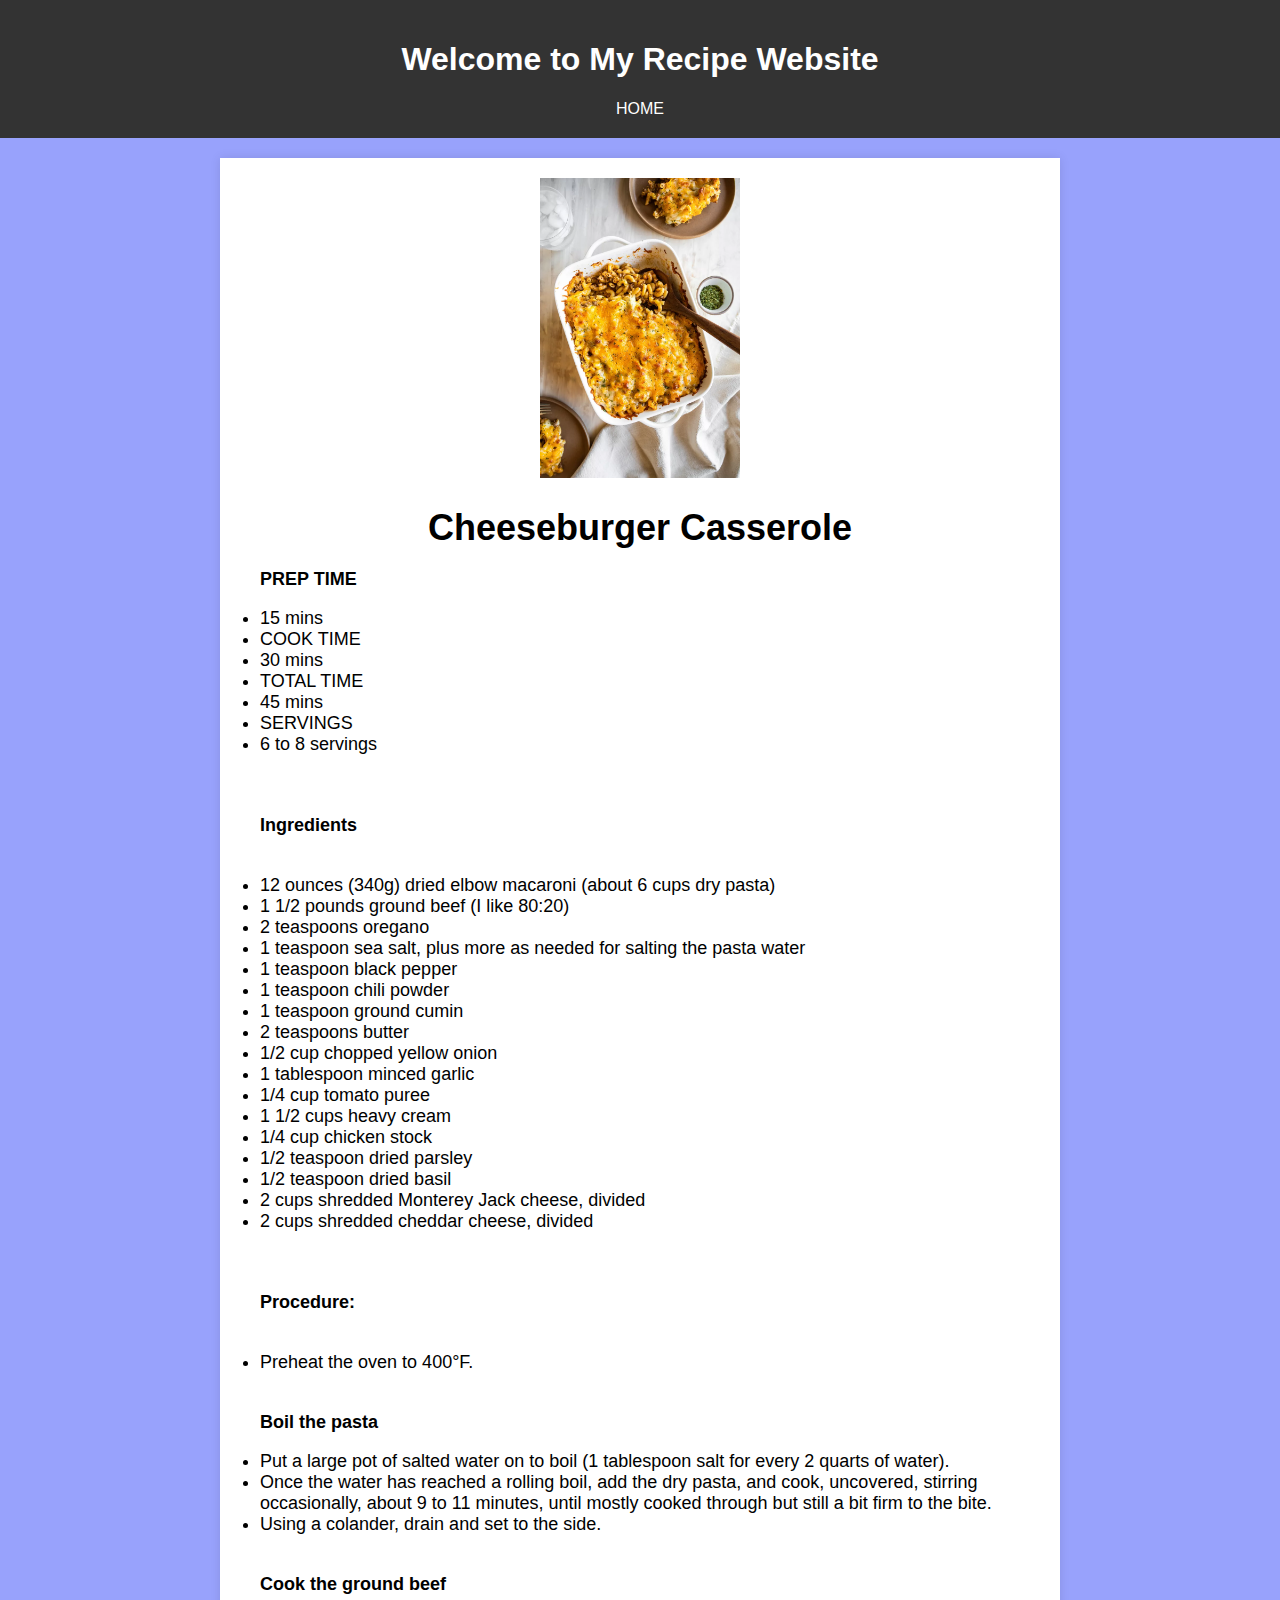
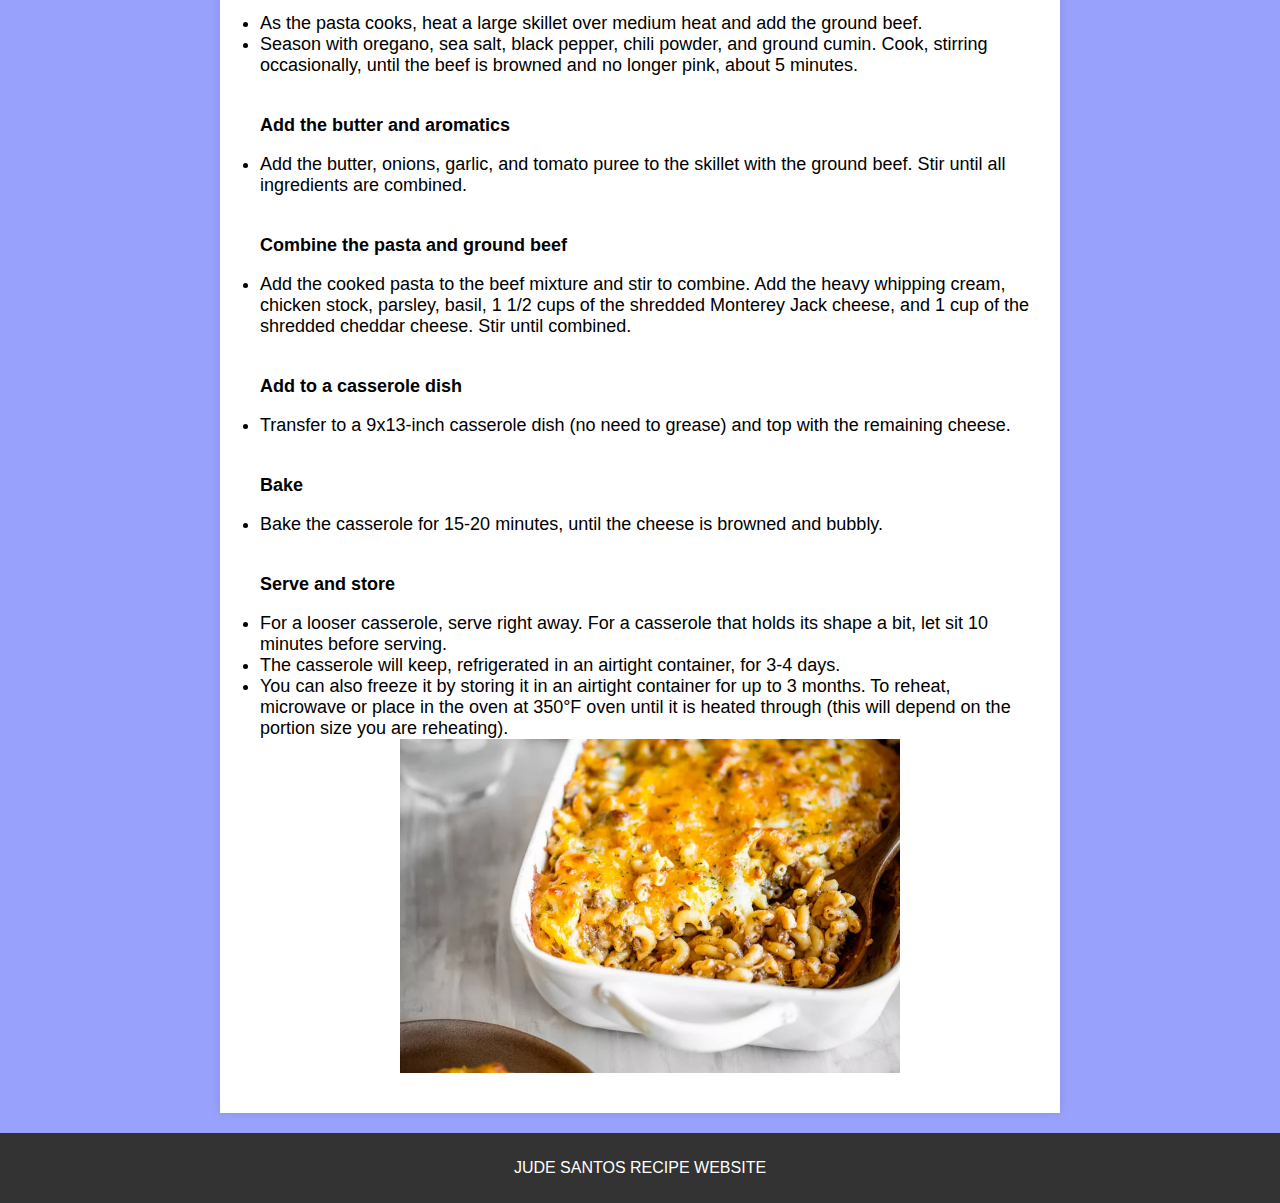
<file: CheeseburgerCasserole.html>
<!DOCTYPE html>
<html lang="en">
<head>
    <meta charset="UTF-8">
    <meta name="viewport" content="width=device-width, initial-scale=1.0">
    <link rel="stylesheet" href="index.html">
    <title>Cheeseburger Casserole</title>
    <style>
        /* Your CSS styles specific to Cheeseburger Casserole page here */
        body {
            font-family: "Cambria Math", sans-serif;
            background-color: #98a2fc;
            margin: 0;
            padding: 0;
        }

        header {
            background-color: #333;
            color: white;
            text-align: center;
            padding: 20px 0;
        }

        nav {
            margin-top: 20px;
        }

        nav a {
            text-decoration: none;
            color: white;
            margin: 0 15px;
        }

        .recipe-container {
            max-width: 800px;
            margin: 20px auto;
            padding: 20px;
            background-color: white;
            box-shadow: 0 0 10px rgba(0, 0, 0, 0.1);
            text-align: center;
        }

        .recipe-image {
            max-width: 100%;
            height: auto;
            margin: 0 auto 20px; /* Center the image horizontally */
            display: block;
        }

        .recipe-title {
            font-size: 36px;
            margin-bottom: 20px;
        }

        .recipe-description {
            font-size: 18px;
            text-align: left; /* Align the text to the left */
            margin: 0; /* Remove default margin */
        }

        .recipe-instructions {
            font-size: 18px;
            text-align: left;
            margin: 0;
            padding-left: 20px; /* Add left padding for bullet points */
        }

        footer {
            background-color: #333;
            color: white;
            text-align: center;
            padding: 10px 0;
        }
        
    </style>
</head>
<body>
    <header>
        <h1>Welcome to My Recipe Website</h1>
        <nav>
            
            <a href="index.html">HOME</a>
        </nav>
    </header>
    <section class="recipe-container">
        <img src="Cheeseburger-Casserole-01.webp" alt="Cheeseburger Casserole" class="recipe-image" width="200" height="200">
        <h2 class="recipe-title">Cheeseburger Casserole</h2>
        <p class="recipe-instructions"><b>PREP TIME</p><br></b>
        <ul class="recipe-instructions">
            <li>15 mins</li>
            <li>COOK TIME</li>
            <li>30 mins</li>
            <li>TOTAL TIME</li>
            <li>45 mins</li>
            <li>SERVINGS</li>
            <li>6 to 8 servings</li><br><br>
            
        <p class="recipe-Ingredients"><b>Ingredients</p><br></b>
            <li>12 ounces (340g) dried elbow macaroni (about 6 cups dry pasta)</li>
            <li>1 1/2 pounds ground beef (I like 80:20)</li>
            <li>2 teaspoons oregano</li>
            <li>1 teaspoon sea salt, plus more as needed for salting the pasta water</li>
            <li>1 teaspoon black pepper</li>
            <li>1 teaspoon chili powder</li>
            <li>1 teaspoon ground cumin</li>
            <li>2 teaspoons butter</li>
            <li>1/2 cup chopped yellow onion</li>
            <li>1 tablespoon minced garlic</li>
            <li>1/4 cup tomato puree</li>
            <li>1 1/2 cups heavy cream</li>
            <li>1/4 cup chicken stock</li>
            <li>1/2 teaspoon dried parsley</li>
            <li>1/2 teaspoon dried basil</li>
            <li>2 cups shredded Monterey Jack cheese, divided</li>
            <li>2 cups shredded cheddar cheese, divided</li> <br><br>

            <p class="recipe-Procedure"><b>Procedure:</p><br></b>

            <li>Preheat the oven to 400°F.</li><br> 
            <b><p>Boil the pasta</p></b>
            <li>Put a large pot of salted water on to boil (1 tablespoon salt for every 2 quarts of water).</li>
            <li>Once the water has reached a rolling boil, add the dry pasta, and cook, uncovered, stirring occasionally, about 9 to 11 minutes, until mostly cooked through but still a bit firm to the bite. </li>
            <li>Using a colander, drain and set to the side.</li><br>
            <b><p>Cook the ground beef</p></b>
            <li>As the pasta cooks, heat a large skillet over medium heat and add the ground beef.</li>
            <li>Season with oregano, sea salt, black pepper, chili powder, and ground cumin. Cook, stirring occasionally, until the beef is browned and no longer pink, about 5 minutes.</li><br>
            <b><p>Add the butter and aromatics</p></b>
            <li>Add the butter, onions, garlic, and tomato puree to the skillet with the ground beef. Stir until all ingredients are combined.</li><br>
            <b><p>Combine the pasta and ground beef</p></b>
            <li>Add the cooked pasta to the beef mixture and stir to combine. Add the heavy whipping cream, chicken stock, parsley, basil, 1 1/2 cups of the shredded Monterey Jack cheese, and 1 cup of the shredded cheddar cheese. Stir until combined.</li><br>
            <b><p>Add to a casserole dish</p></b>
            <li>Transfer to a 9x13-inch casserole dish (no need to grease) and top with the remaining cheese.</li><br>
            <b><p>Bake</p></b>
            <li>Bake the casserole for 15-20 minutes, until the cheese is browned and bubbly.</li><br>
            <b><p>Serve and store</p></b>
            <li>For a looser casserole, serve right away. For a casserole that holds its shape a bit, let sit 10 minutes before serving. </li>
            <li>The casserole will keep, refrigerated in an airtight container, for 3-4 days.</li>
            <li>You can also freeze it by storing it in an airtight container for up to 3 months. To reheat, microwave or place in the oven at 350°F oven until it is heated through (this will depend on the portion size you are reheating).</li>

            
            <img src="Cheeseburger-Casserole-02.png " alt="Cheeseburger Casserole" class="recipe-image" width="500" height="200">
        </ul>
    </section>
    <footer>
        <p> JUDE SANTOS RECIPE WEBSITE</p>
    </footer>
</body>
</html>
</file>
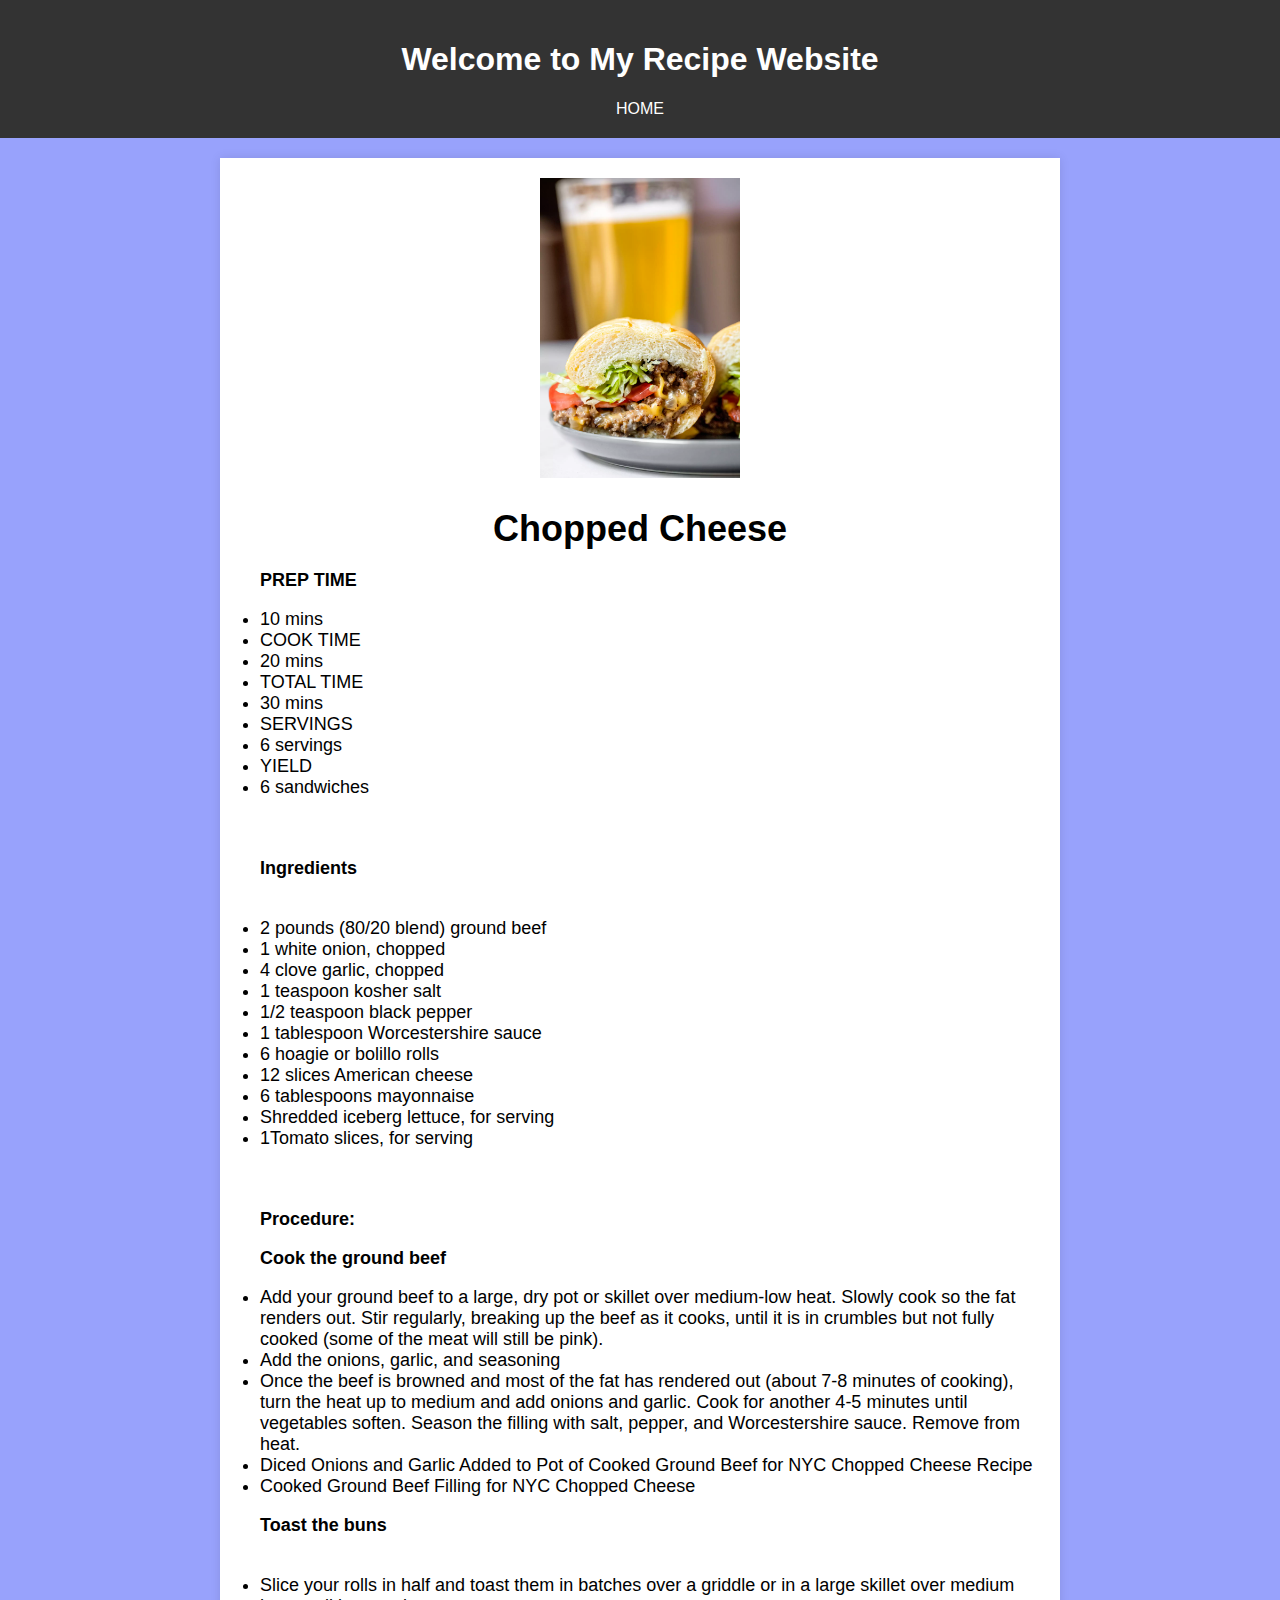
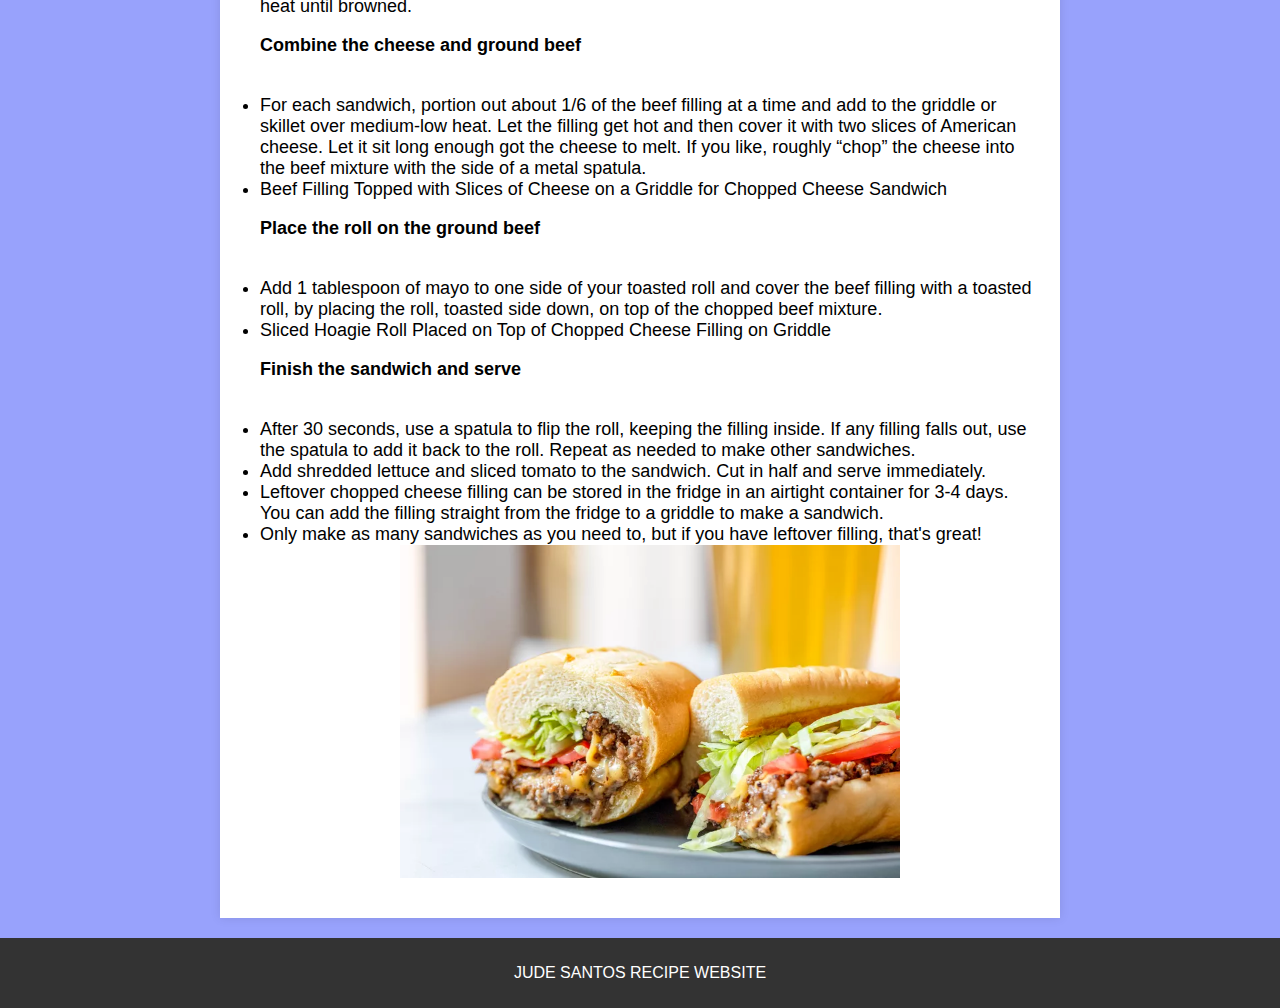
<file: ChoppedCheese.html>
<!DOCTYPE html>
<html lang="en">
<head>
    <meta charset="UTF-8">
    <meta name="viewport" content="width=device-width, initial-scale=1.0">
    <link rel="stylesheet" href="index.html">
    <title>Chopped Cheese </title>
    <style>
        /* Your CSS styles specific to Cheeseburger Casserole page here */
        body {
            font-family: "Cambria Math", sans-serif;
            background-color: #98a2fc;
            margin: 0;
            padding: 0;
        }

        header {
            background-color: #333;
            color: white;
            text-align: center;
            padding: 20px 0;
        }

        nav {
            margin-top: 20px;
        }

        nav a {
            text-decoration: none;
            color: white;
            margin: 0 15px;
        }

        .recipe-container {
            max-width: 800px;
            margin: 20px auto;
            padding: 20px;
            background-color: white;
            box-shadow: 0 0 10px rgba(0, 0, 0, 0.1);
            text-align: center;
        }

        .recipe-image {
            max-width: 100%;
            height: auto;
            margin: 0 auto 20px; /* Center the image horizontally */
            display: block;
        }

        .recipe-title {
            font-size: 36px;
            margin-bottom: 20px;
        }

        .recipe-description {
            font-size: 18px;
            text-align: left; /* Align the text to the left */
            margin: 0; /* Remove default margin */
        }

        .recipe-instructions {
            font-size: 18px;
            text-align: left;
            margin: 0;
            padding-left: 20px; /* Add left padding for bullet points */
        }

        footer {
            background-color: #333;
            color: white;
            text-align: center;
            padding: 10px 0;
        }
        
    </style>
</head>
<body>
    <header>
        <h1>Welcome to My Recipe Website</h1>
        <nav>
            
            <a href="index.html">HOME</a>
        </nav>
    </header>
    <section class="recipe-container">
        <img src="Chopped-Cheese-01.png" alt="Cheeseburger Casserole" class="recipe-image" width="200" height="200">
        <h2 class="recipe-title">Chopped Cheese</h2>
        <p class="recipe-instructions"><b>PREP TIME</p><br></b>
        <ul class="recipe-instructions">
            <li>10 mins</li>
            <li>COOK TIME</li>
            <li>20 mins</li>
            <li>TOTAL TIME</li>
            <li>30 mins</li>
            <li>SERVINGS</li>
            <li>6 servings</li>
            <li>YIELD</li>
            <li>6 sandwiches</li><br><br>
            
        <p class="recipe-Ingredients"><b>Ingredients</p><br></b>
            <li>2 pounds (80/20 blend) ground beef</li>
            <li>1 white onion, chopped</li>
            <li>4 clove garlic, chopped</li>
            <li>1 teaspoon kosher salt</li>
            <li>1/2 teaspoon black pepper</li>
            <li>1 tablespoon Worcestershire sauce</li>
            <li>6 hoagie or bolillo rolls</li>
            <li>12 slices American cheese</li>
            <li>6 tablespoons mayonnaise</li>
            <li>Shredded iceberg lettuce, for serving</li>
            <li>1Tomato slices, for serving</li><br><br>


            <p class="recipe-Procedure"><b>Procedure:</p></b>
            <p><b>Cook the ground beef</b></p>
            <li>Add your ground beef to a large, dry pot or skillet over medium-low heat. Slowly cook so the fat renders out. Stir regularly, breaking up the beef as it cooks, until it is in crumbles but not fully cooked (some of the meat will still be pink).  </li>
            <li>Add the onions, garlic, and seasoning</li>
            <li>Once the beef is browned and most of the fat has rendered out (about 7-8 minutes of cooking), turn the heat up to medium and add onions and garlic. Cook for another 4-5 minutes until vegetables soften. Season the filling with salt, pepper, and Worcestershire sauce. Remove from heat.</li>
            <li>Diced Onions and Garlic Added to Pot of Cooked Ground Beef for NYC Chopped Cheese Recipe</li>
            <li>Cooked Ground Beef Filling for NYC Chopped Cheese </li>
            <p><b>Toast the buns</b></p><br>
            <li>Slice your rolls in half and toast them in batches over a griddle or in a large skillet over medium heat until browned.</li>
            <p><b>Combine the cheese and ground beef</b></p><br>
            <li>For each sandwich, portion out about 1/6 of the beef filling at a time and add to the griddle or skillet over medium-low heat. Let the filling get hot and then cover it with two slices of American cheese. Let it sit long enough got the cheese to melt. If you like, roughly “chop” the cheese into the beef mixture with the side of a metal spatula.</li>
            <li>Beef Filling Topped with Slices of Cheese on a Griddle for Chopped Cheese Sandwich </li>
            <p><b>Place the roll on the ground beef</b></p><br>
            <li>Add 1 tablespoon of mayo to one side of your toasted roll and cover the beef filling with a toasted roll, by placing the roll, toasted side down, on top of the chopped beef mixture.</li>
            <li>Sliced Hoagie Roll Placed on Top of Chopped Cheese Filling on Griddle </li>
            <p><b>Finish the sandwich and serve</b></p><br>
            <li>After 30 seconds, use a spatula to flip the roll, keeping the filling inside. If any filling falls out, use the spatula to add it back to the roll. Repeat as needed to make other sandwiches.</li>
            <li>Add shredded lettuce and sliced tomato to the sandwich. Cut in half and serve immediately. </li>
            <li>Leftover chopped cheese filling can be stored in the fridge in an airtight container for 3-4 days. You can add the filling straight from the fridge to a griddle to make a sandwich. </li>
            <li>Only make as many sandwiches as you need to, but if you have leftover filling, that's great! </li>

            
            <img src="Chopped-Cheese-02.png " alt="Cheeseburger Casserole" class="recipe-image" width="500" height="200">
        </ul>
    </section>
    <footer>
        <p> JUDE SANTOS RECIPE WEBSITE</p>
    </footer>
</body>
</html>
</file>
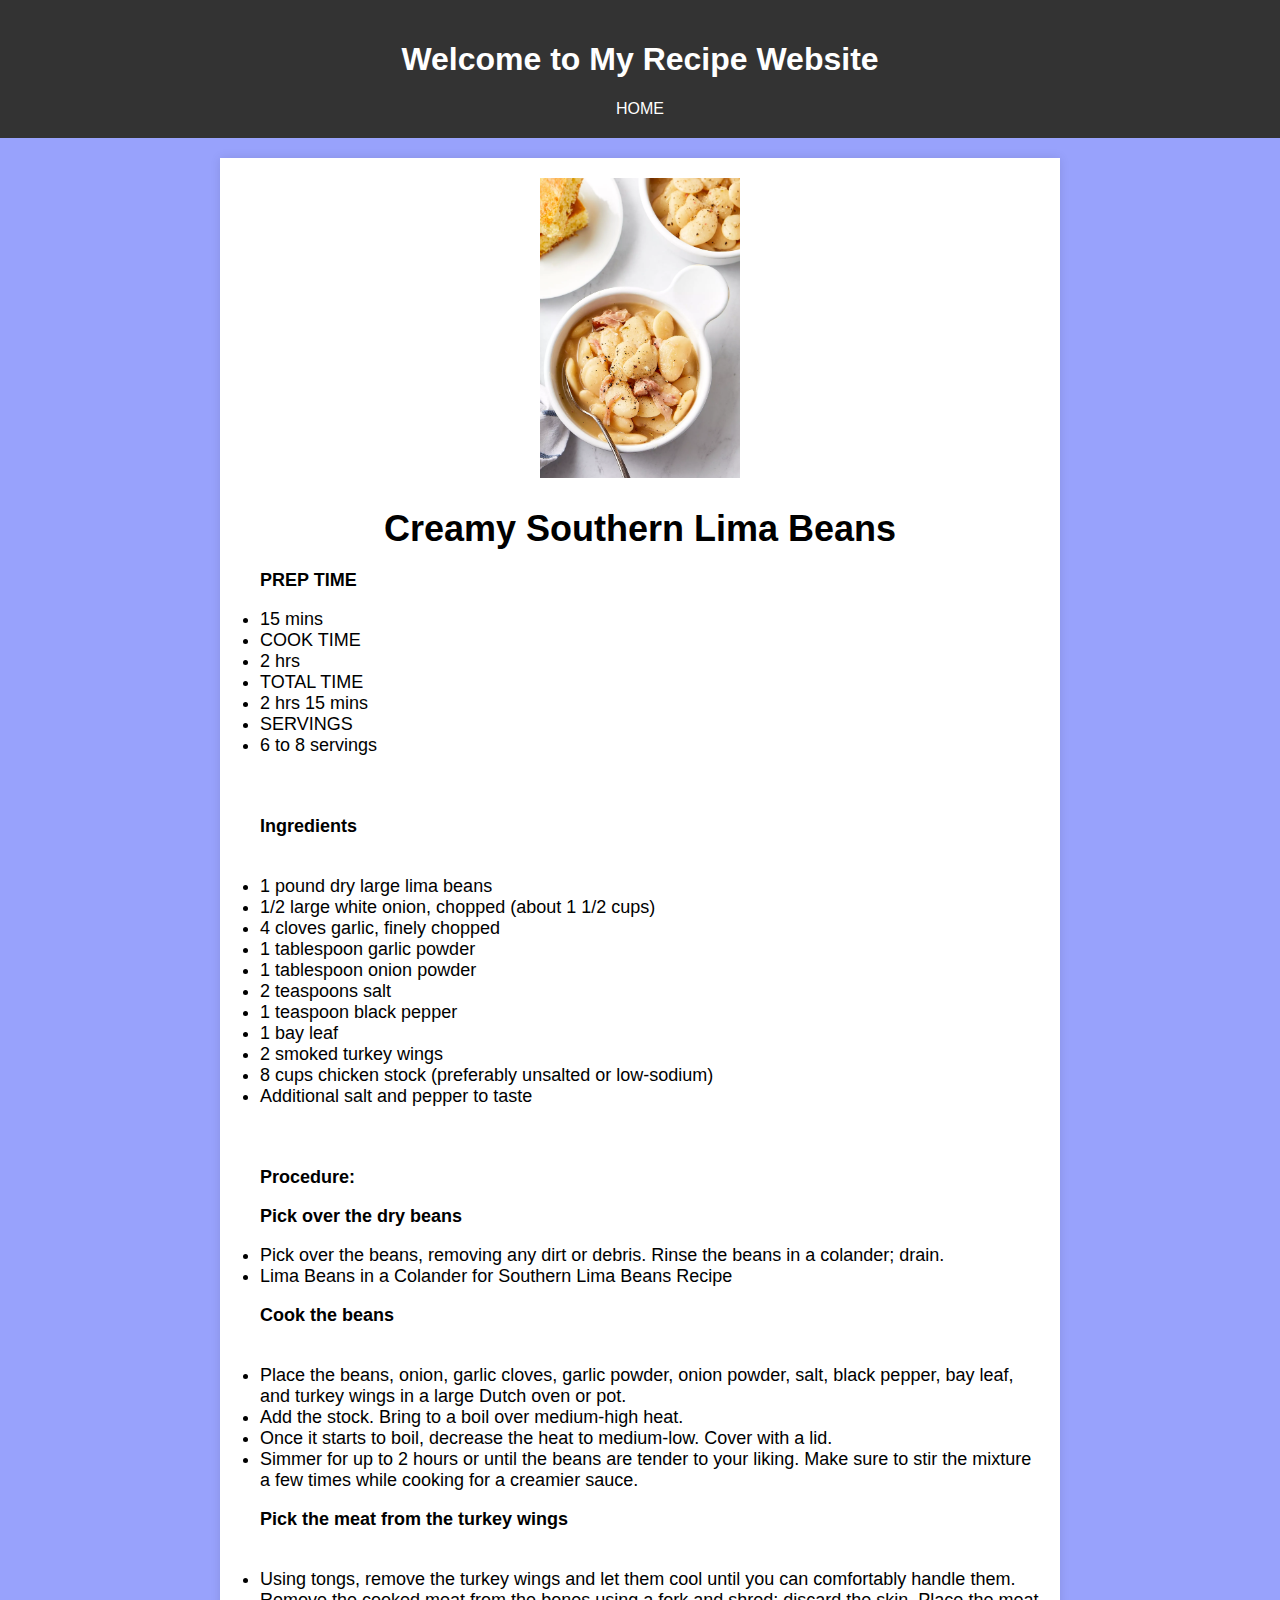
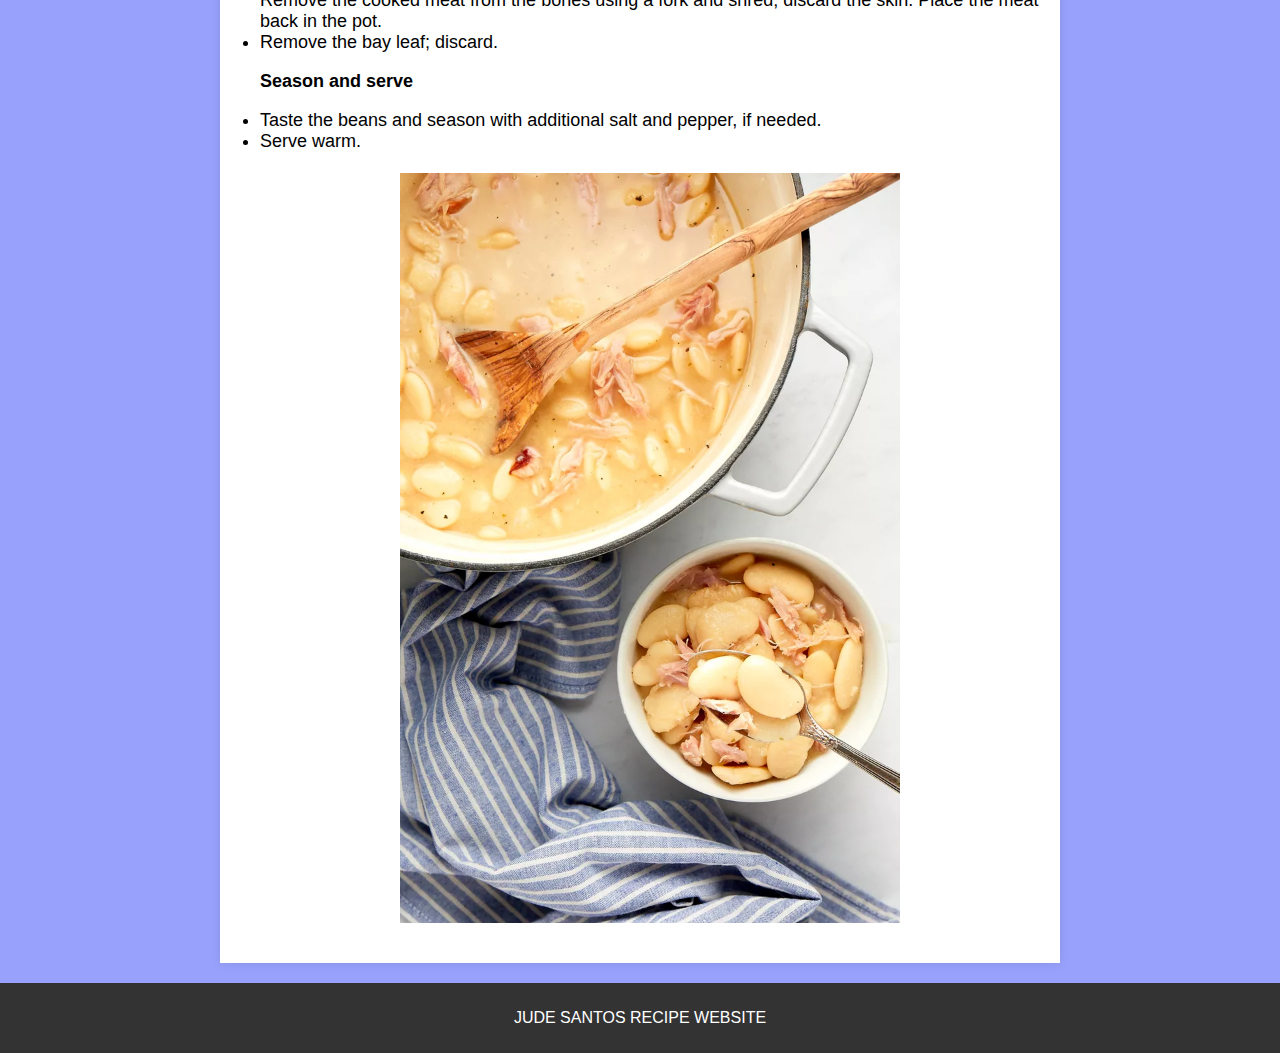
<file: CreamySouthernLimaBeans.html>
<!DOCTYPE html>
<html lang="en">
<head>
    <meta charset="UTF-8">
    <meta name="viewport" content="width=device-width, initial-scale=1.0">
    <link rel="stylesheet" href="index.html">
    <title>Creamy Southern Lima Beans</title>
    <style>
        /* Your CSS styles specific to Cheeseburger Casserole page here */
        body {
            font-family: "Cambria Math", sans-serif;
            background-color: #98a2fc;
            margin: 0;
            padding: 0;
        }

        header {
            background-color: #333;
            color: white;
            text-align: center;
            padding: 20px 0;
        }

        nav {
            margin-top: 20px;
        }

        nav a {
            text-decoration: none;
            color: white;
            margin: 0 15px;
        }

        .recipe-container {
            max-width: 800px;
            margin: 20px auto;
            padding: 20px;
            background-color: white;
            box-shadow: 0 0 10px rgba(0, 0, 0, 0.1);
            text-align: center;
        }

        .recipe-image {
            max-width: 100%;
            height: auto;
            margin: 0 auto 20px; /* Center the image horizontally */
            display: block;
        }

        .recipe-title {
            font-size: 36px;
            margin-bottom: 20px;
        }

        .recipe-description {
            font-size: 18px;
            text-align: left; /* Align the text to the left */
            margin: 0; /* Remove default margin */
        }

        .recipe-instructions {
            font-size: 18px;
            text-align: left;
            margin: 0;
            padding-left: 20px; /* Add left padding for bullet points */
        }

        footer {
            background-color: #333;
            color: white;
            text-align: center;
            padding: 10px 0;
        }
        
    </style>
</head>
<body>
    <header>
        <h1>Welcome to My Recipe Website</h1>
        <nav>
            
            <a href="index.html">HOME</a>
        </nav>
    </header>
    <section class="recipe-container">
        <img src="Creamy-Lima-Beans-01.png"  class="recipe-image" width="200" height="200">
        <h2 class="recipe-title">Creamy Southern Lima Beans</h2>
        <p class="recipe-instructions"><b>PREP TIME</p><br></b>
        <ul class="recipe-instructions">
            <li>15 mins</li>
            <li>COOK TIME</li>
            <li>2 hrs</li>
            <li>TOTAL TIME</li>
            <li>2 hrs 15 mins</li>
            <li>SERVINGS</li>
            <li>6 to 8 servings</li><br><br>

            
        <p class="recipe-Ingredients"><b>Ingredients</p><br></b>
            <li>1 pound dry large lima beans</li>
            <li>1/2 large white onion, chopped (about 1 1/2 cups)</li>
            <li>4 cloves garlic, finely chopped</li>
            <li>1 tablespoon garlic powder</li>
            <li>1 tablespoon onion powder</li>
            <li>2 teaspoons salt</li>
            <li>1 teaspoon black pepper</li>
            <li>1 bay leaf</li>
            <li>2 smoked turkey wings</li>
            <li>8 cups chicken stock (preferably unsalted or low-sodium)</li>
            <li>Additional salt and pepper to taste</li><br><br>


            <p class="recipe-Procedure"><b>Procedure:</p></b>
            <p><b>Pick over the dry beans</b></p>
            <li>Pick over the beans, removing any dirt or debris. Rinse the beans in a colander; drain.</li>
            <li>Lima Beans in a Colander for Southern Lima Beans Recipe</li>
            <p><b>Cook the beans</b></p><br>
            <li>Place the beans, onion, garlic cloves, garlic powder, onion powder, salt, black pepper, bay leaf, and turkey wings in a large Dutch oven or pot. </li>
            <li>Add the stock. Bring to a boil over medium-high heat.</li>
            <li>Once it starts to boil, decrease the heat to medium-low. Cover with a lid. </li>
            <li>Simmer for up to 2 hours or until the beans are tender to your liking. Make sure to stir the mixture a few times while cooking for a creamier sauce.</li>
            <p><b>Pick the meat from the turkey wings</b></p><br>
            <li>Using tongs, remove the turkey wings and let them cool until you can comfortably handle them. Remove the cooked meat from the bones using a fork and shred; discard the skin. Place the meat back in the pot.</li>
            <li>Remove the bay leaf; discard.</li>
            <p><b>Season and serve</b></p>
            <li>Taste the beans and season with additional salt and pepper, if needed.</li>
            <li>Serve warm.</li><br>

            <img src="Creamy-Lima-Beans-02.png "  class="recipe-image" width="500" height="200">
        </ul>
    </section>
    <footer>
        <p> JUDE SANTOS RECIPE WEBSITE</p>
    </footer>
</body>
</html>
</file>
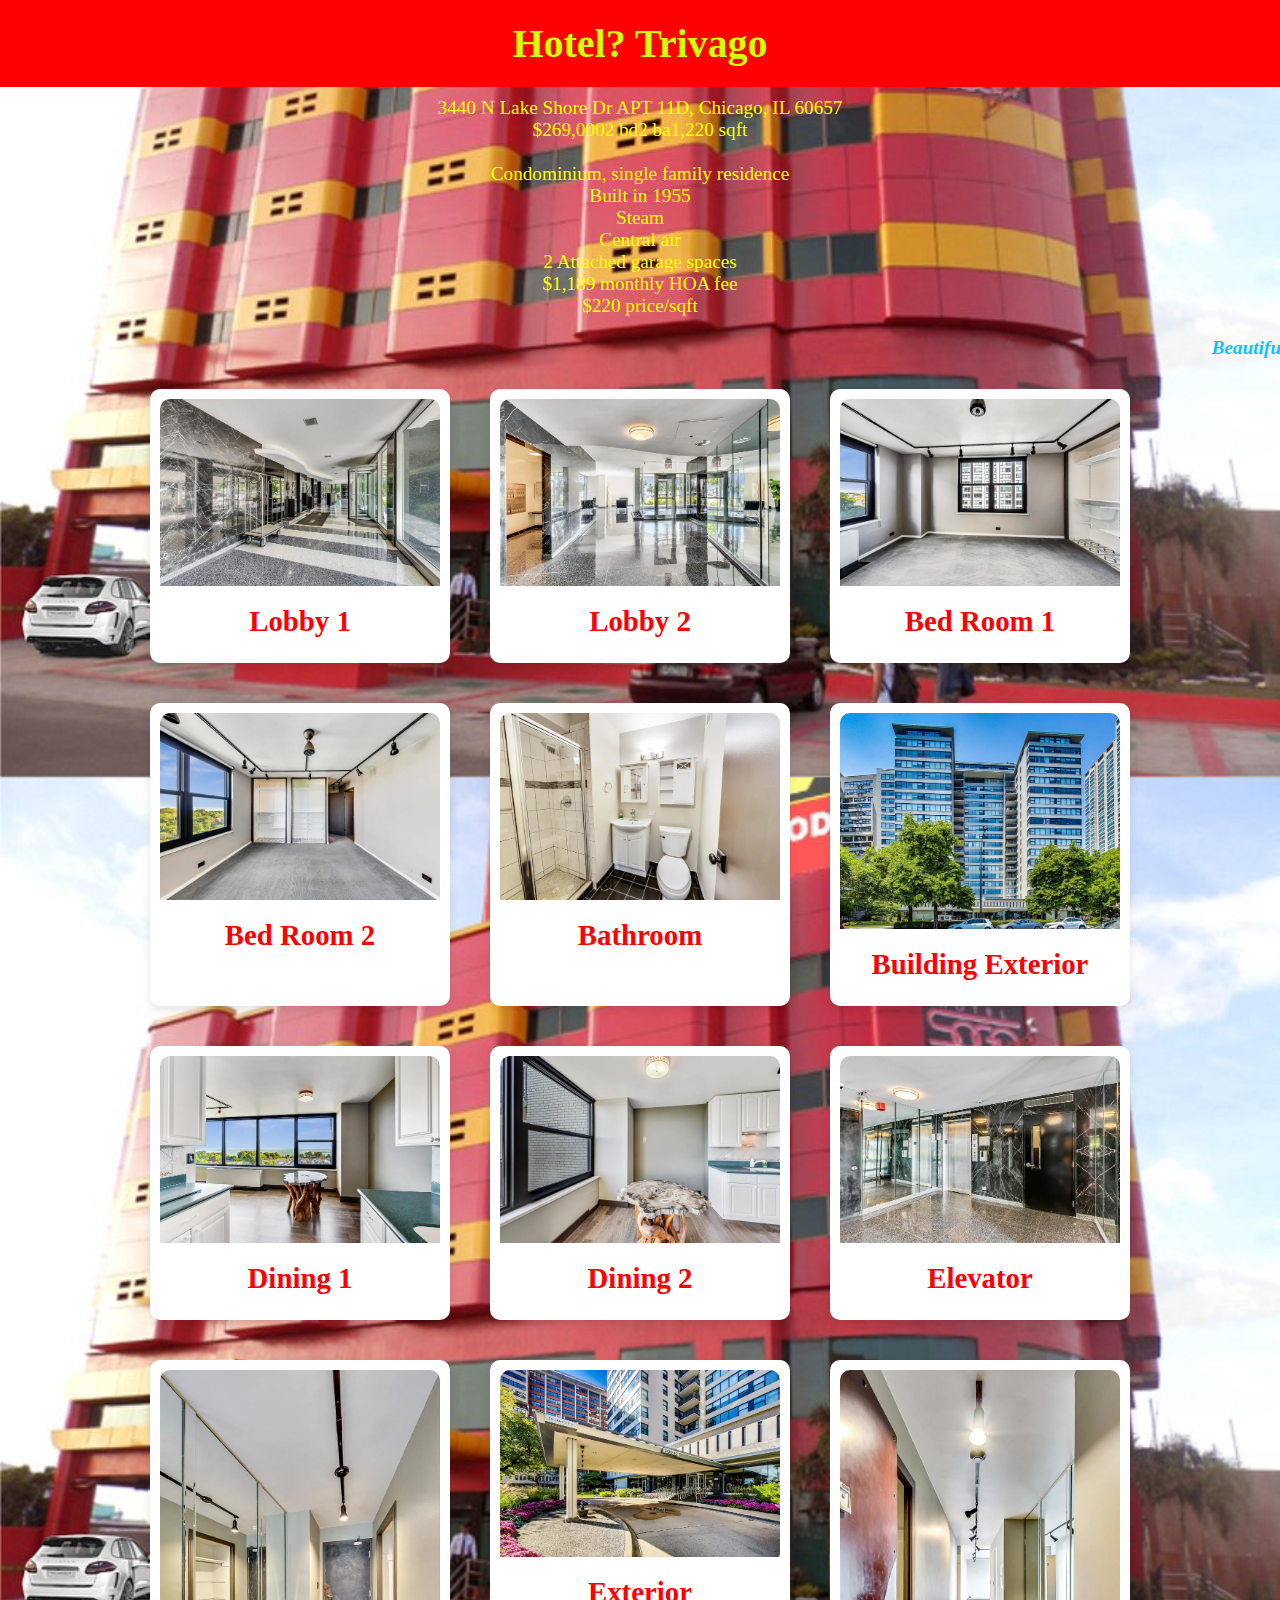
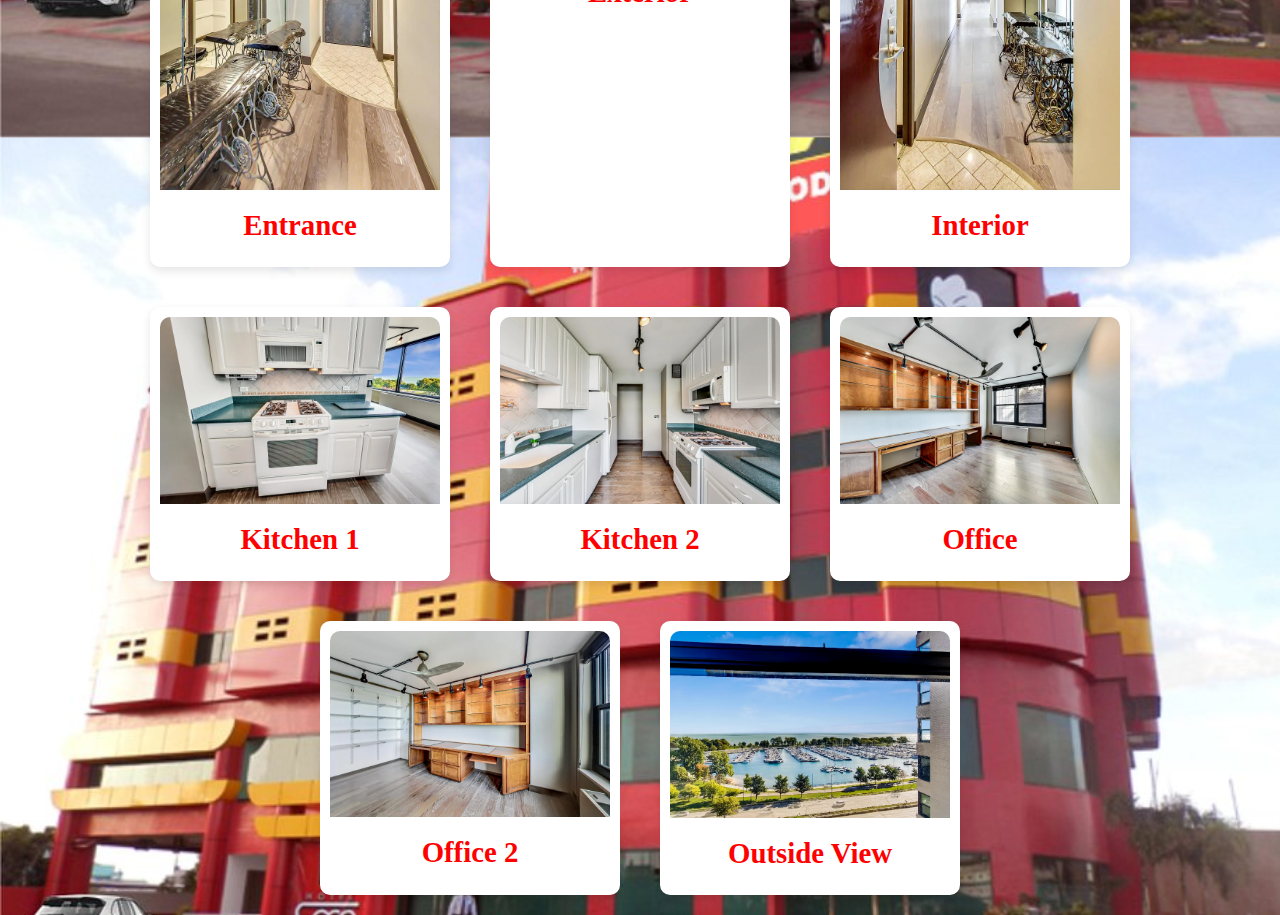
<file: midtermexam.html>
<!DOCTYPE html>
<html lang="en">
<head>
    <meta charset="UTF-8">
    <meta name="viewport" content="width=device-width, initial-scale=1.0">
    <link rel="stylesheet" href="midtermexam.css">
    <title>Hotel ni jude</title>
</head>
<body>
    <header>
        <h1>Hotel? Trivago</h1>
    </header>
    
    <section class="listing">
        <center>3440 N Lake Shore Dr APT 11D, Chicago, IL 60657<br>$269,0002 bd2 ba1,220 sqft<br><br>Condominium, single family residence<br>Built in 1955<br>Steam<br>Central air<br>2 Attached garage spaces<br>$1,189 monthly HOA fee<br>$220 price/sqft</center>
        <marquee><b><i>Beautiful light filled 2 bed 2 bath corner condo right on Lake Michigan with unobstructed views of Belmont harbor. Optimal layout with open kitchen, and updated baths. Price includes storage locker 68 located on the second floor.  On-site valet parking is available for $195.00 per month. Weekly carwashes available for $30 per month. Near CTA, shops, restaurants, Belmont Yacht Club, jogging, bike paths and all the Lakeview neighborhood has to offer. Sorry no pets.</i></b></marquee>
        
        <article class="property">
            <img src="lobby.png" alt="Property 1">
            <h2>Lobby 1</h2>
        </article>

        <article class="property">
            <img src="lobby-03.png" alt="Property 1">     
            <h2>Lobby 2</h2>
         </article>

        <article class="property">
            <img src="bedroom.png" alt="Property 1">
            <h2>Bed Room 1</h2>
        </article>


        <article class="property">
            <img src="bedroom 02.png" alt="Property 1">  
            <h2>Bed Room 2</h2>
         </article>

        <article class="property">
           <img src="bathroom 02.png" alt="Property 1">     
           <h2>Bathroom</h2>
        </article>

        <article class="property">
            <img src="Building Exterior.png" alt="Property 1">     
            <h2>Building Exterior</h2>
         </article>

         <article class="property">
            <img src="dining.png" alt="Property 1">     
            <h2>Dining 1</h2>
         </article>

         <article class="property">
            <img src="dining 02.png" alt="Property 1">     
            <h2>Dining 2</h2>
         </article>

         <article class="property">
            <img src="elevator.png" alt="Property 1">     
            <h2>Elevator</h2>
         </article>

         <article class="property">
            <img src="entrance.png" alt="Property 1">     
            <h2>Entrance</h2>
         </article>

         <article class="property">
            <img src="exterior.png" alt="Property 1">     
            <h2>Exterior</h2>
         </article>

         <article class="property">
            <img src="interior.png" alt="Property 1">     
            <h2>Interior</h2>
         </article>

         <article class="property">
            <img src="kitchen 02.png" alt="Property 1">     
            <h2>Kitchen 1</h2>
         </article>

         <article class="property">
            <img src="kitchen 03.png" alt="Property 1">     
            <h2>Kitchen 2</h2>
         </article>

         <article class="property">
            <img src="office.png" alt="Property 1">     
            <h2>Office</h2>
         </article>

         <article class="property">
            <img src="office-02.png" alt="Property 1">     
            <h2>Office 2</h2>
         </article>

         <article class="property">
            <img src="view-marina.png" alt="Property 1">     
            <h2>Outside View</h2>
         </article>

         

    </section>

</body>
</html>
</file>
<file: midtermexam.css>
* {
    margin: 0;
    padding: 0;
    box-sizing: border-box;
}


body {
    background-image: url('sogood.jpg');
    background-size: contain;
    background-position: center;
    background-repeat: repeat;
}

header {
    text-align: center;
    background-color: #ff0000;
    color: rgb(217, 255, 0);
    padding: 20px;
}

h1 {
    font-size: 2.5em;
}

.listing {
    display: flex;
    flex-wrap: wrap;
    justify-content: center;
}

.property {
    margin: 20px;
    padding: 10px;
    background-color: #fff;
    box-shadow: 0 4px 10px rgba(0, 0, 0, 0.1);
    border-radius: 10px;
    width: 300px;
    text-align: center;
}

img {
    max-width: 100%;
    height: auto;
    border-radius: 10px 10px 0 0;   
}

h2 {
    font-size: 1.8em;
    margin: 15px 0;
    color: #ff0000;
}

center {
    font-size: 1.2em;
    margin: 10px 0;
    color: rgb(251, 255, 0);
}


marquee {
    font-size: 1.2em;
    margin: 10px 0;
    color: rgb(0, 195, 255);
}
</file>
